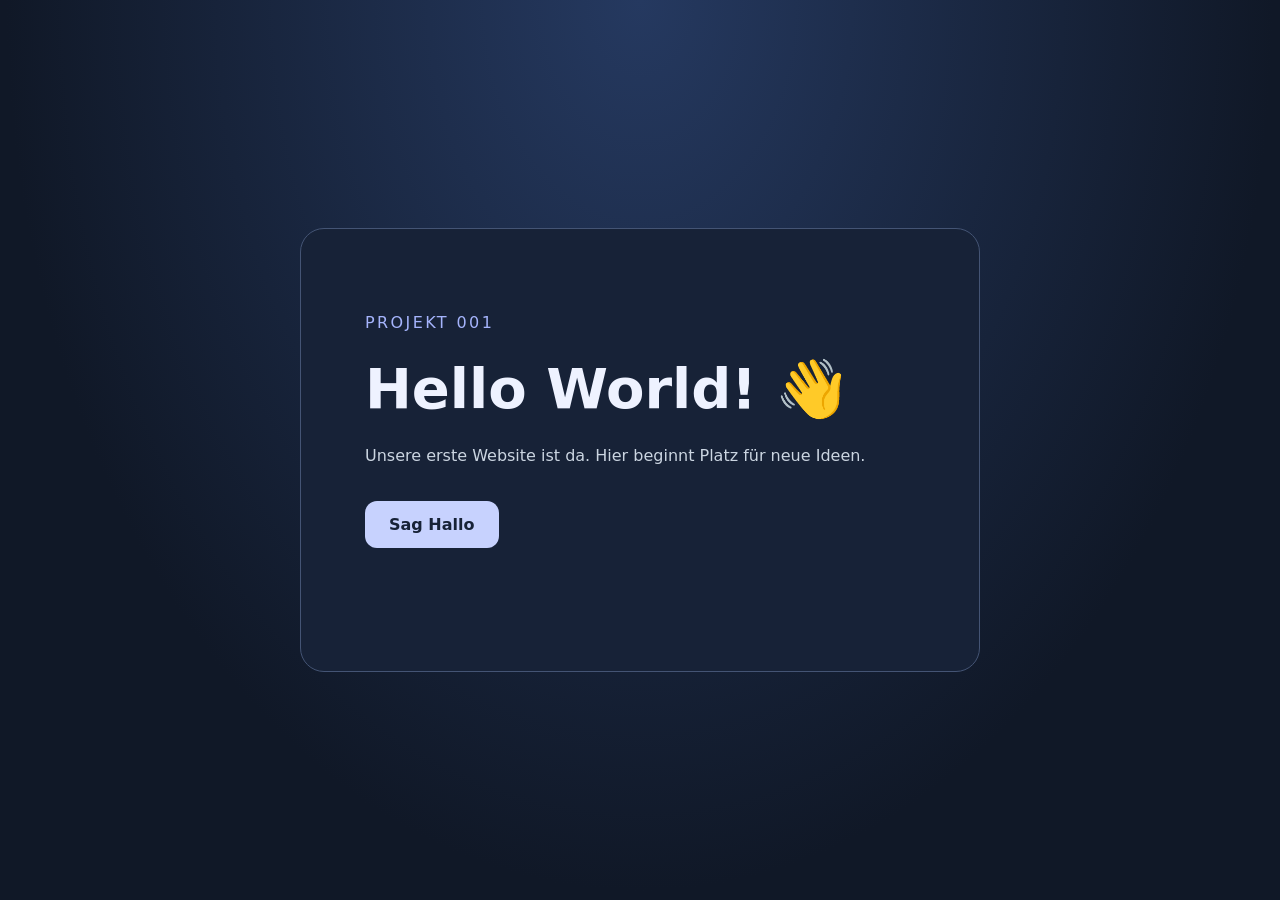
<file: projekte/hello-world/index.html>
<!doctype html>
<html lang="de">
  <head>
    <meta charset="utf-8">
    <meta name="viewport" content="width=device-width, initial-scale=1">
    <title>Hello World · Unser erstes Projekt</title>
    <link rel="stylesheet" href="style.css">
  </head>
  <body>
    <main>
      <p class="eyebrow">Projekt 001</p>
      <h1>Hello World! <span aria-hidden="true">👋</span></h1>
      <p>Unsere erste Website ist da. Hier beginnt Platz für neue Ideen.</p>
      <button id="greeting" type="button">Sag Hallo</button>
      <p id="message" role="status"></p>
    </main>
    <script src="script.js"></script>
  </body>
</html>
</file>
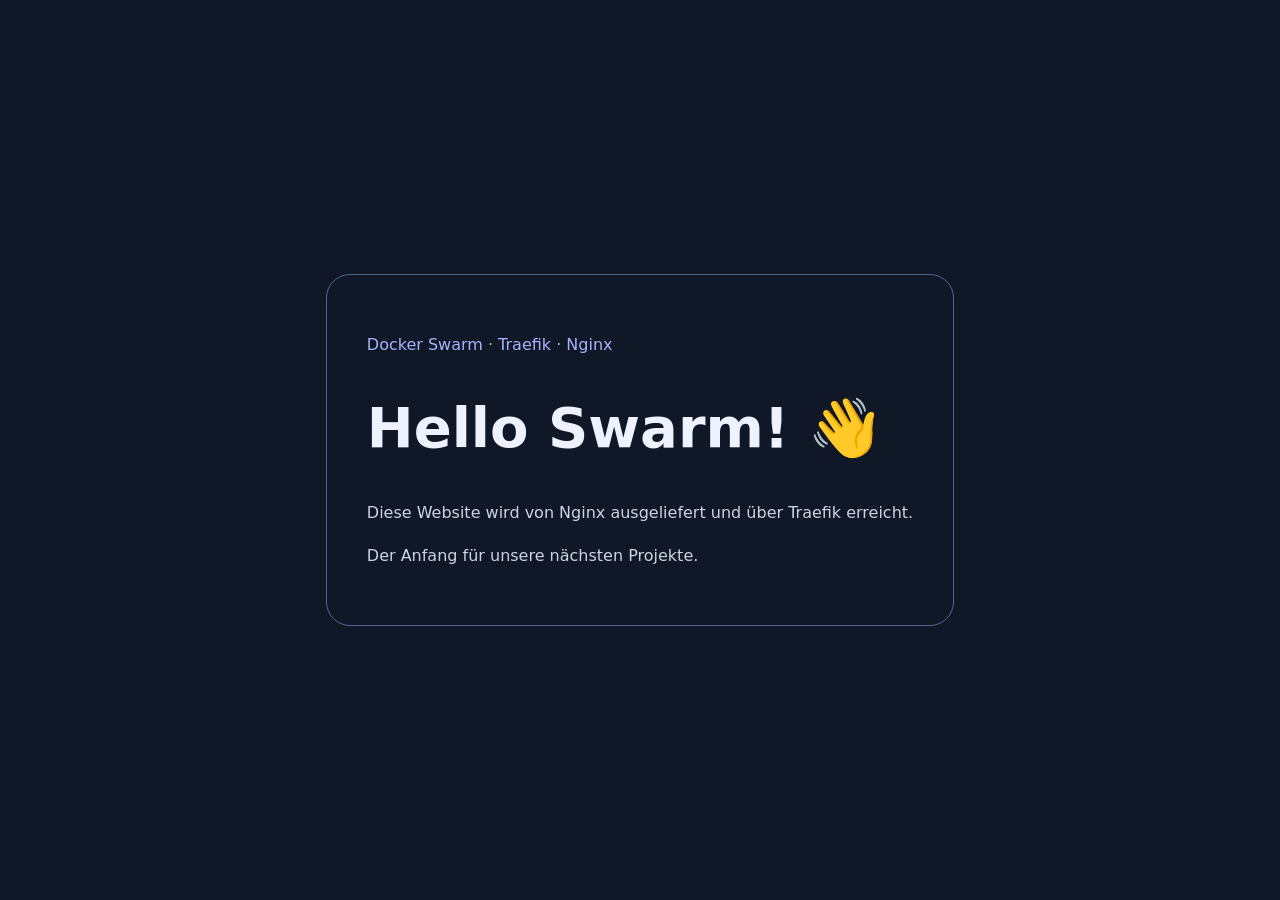
<file: projekte/docker-swarm/website/index.html>
<!doctype html>
<html lang="de">
  <head>
    <meta charset="utf-8">
    <meta name="viewport" content="width=device-width, initial-scale=1">
    <title>Hello Swarm</title>
    <style>
      :root { font-family: system-ui, sans-serif; color: #eef2ff; background: #101827; }
      body { min-height: 100svh; margin: 0; display: grid; place-items: center; }
      main { max-width: 620px; margin: 24px; padding: 40px; border: 1px solid #53678b; border-radius: 24px; }
      h1 { font-size: clamp(2rem, 6vw, 3.5rem); }
      p { line-height: 1.7; color: #cbd5e1; }
      .tag { color: #a5b4fc; }
    </style>
  </head>
  <body>
    <main>
      <p class="tag">Docker Swarm · Traefik · Nginx</p>
      <h1>Hello Swarm! 👋</h1>
      <p>Diese Website wird von Nginx ausgeliefert und über Traefik erreicht.</p>
      <p>Der Anfang für unsere nächsten Projekte.</p>
    </main>
  </body>
</html>
</file>
<file: projekte/hello-world/style.css>
:root {
  font-family: system-ui, sans-serif;
  color: #eef2ff;
  background: #101827;
  color-scheme: dark;
}

* { box-sizing: border-box; }

body {
  min-height: 100svh;
  margin: 0;
  padding: 24px;
  display: grid;
  place-items: center;
  background: radial-gradient(ellipse at top, #253960, #101827 70%);
}

main {
  width: min(100%, 680px);
  padding: clamp(24px, 6vw, 64px);
  border: 1px solid #445474;
  border-radius: 24px;
  background: #172237;
}

.eyebrow { color: #a5b4fc; letter-spacing: .15em; text-transform: uppercase; }
h1 { font-size: clamp(2rem, 7vw, 3.5rem); margin: 20px 0; }
p { line-height: 1.7; color: #cbd5e1; }
button {
  margin-top: 16px;
  padding: 14px 24px;
  border: 0;
  border-radius: 12px;
  background: #c7d2fe;
  color: #172237;
  font: inherit;
  font-weight: 700;
  cursor: pointer;
}
button:hover { background: #e0e7ff; }
button:focus-visible { outline: 3px solid #fff; outline-offset: 5px; }
#message { min-height: 1.7em; }
</file>
